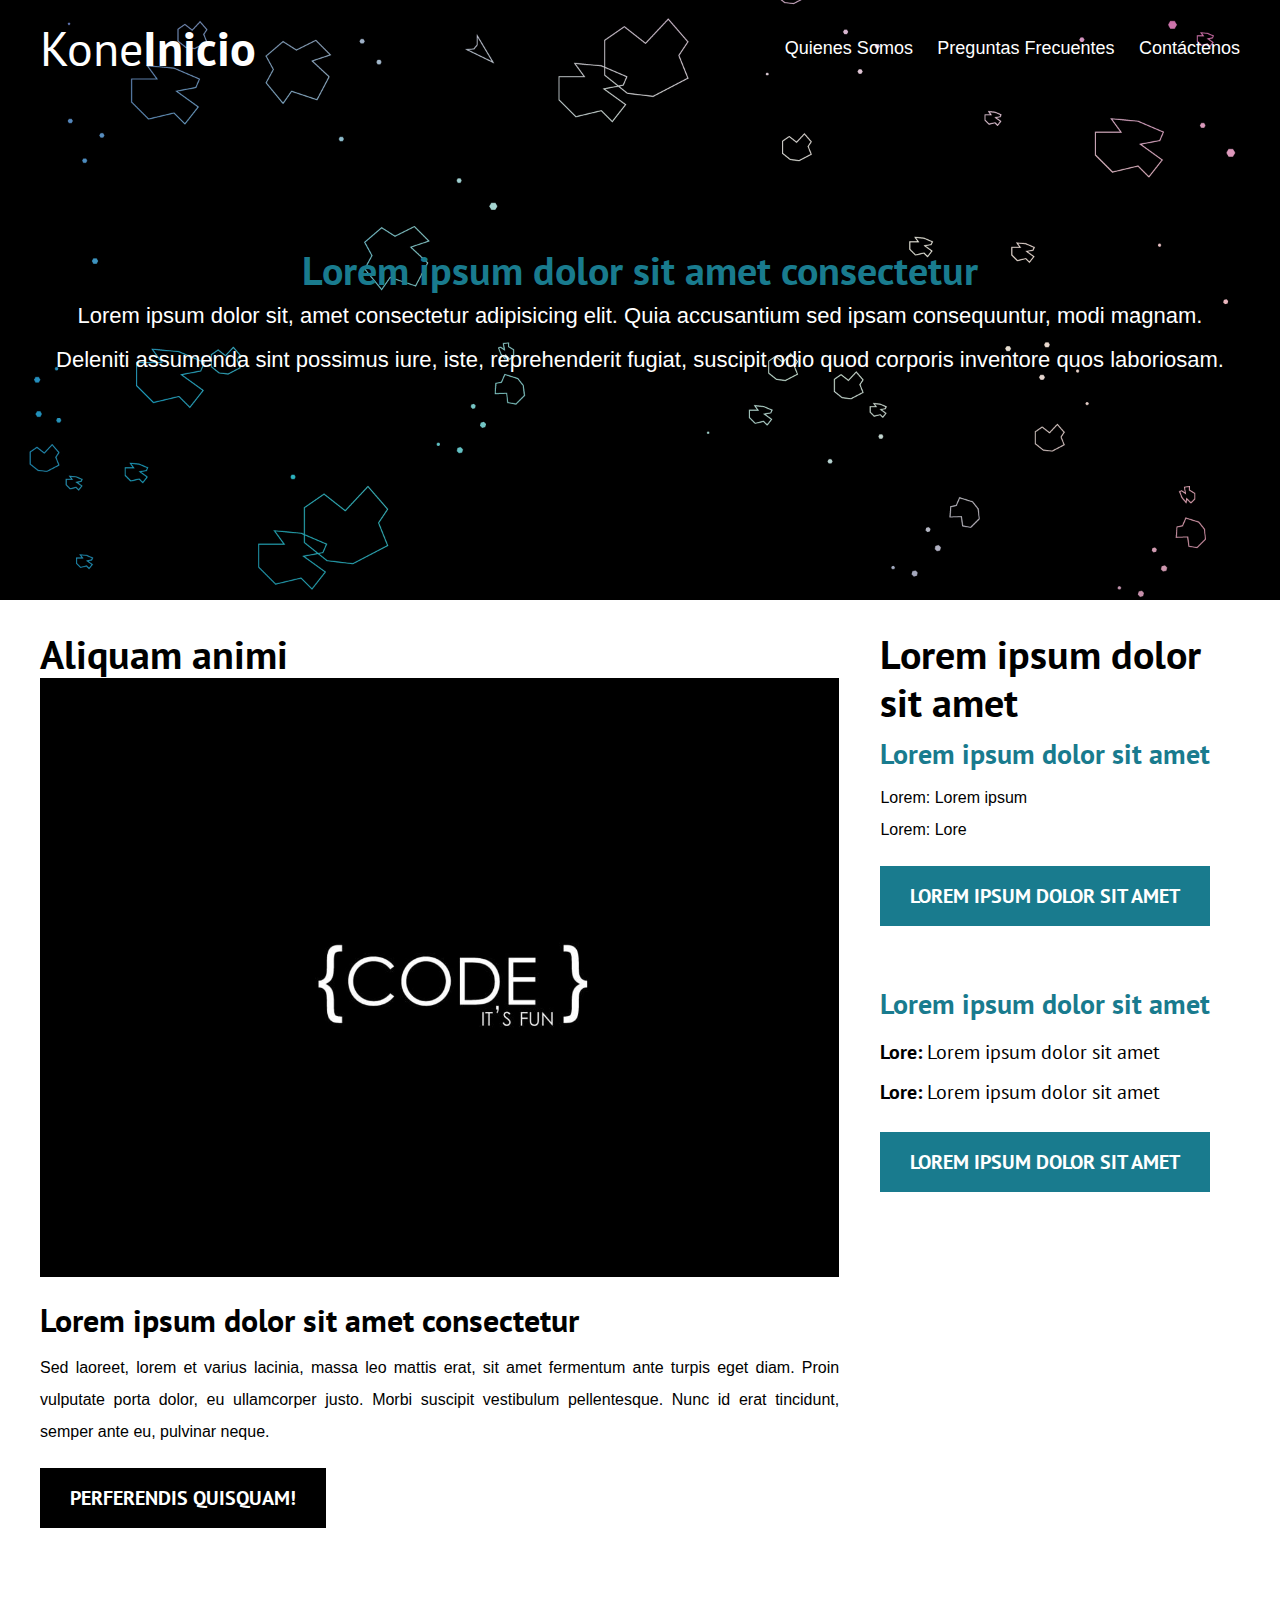
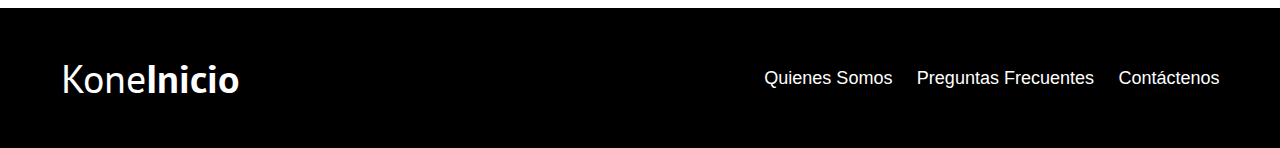
<file: index.html>
<!DOCTYPE html>
<html lang="es">
<head>
    <meta charset="UTF-8">
    <meta name="viewport" content="width=device-width, initial-scale=1.0">
    <meta http-equiv="X-UA-Compatible" content="ie=edge">
    <title>Blog</title>
    <link href="https://fonts.googleapis.com/css?family=Open+Sans|PT+Sans:400,700" rel="stylesheet">
    <link rel="stylesheet" href="css/style.css">
</head>
<body>

    <header class="site-header"><!-- Acomoda la imagen general - de fondo -->

        <div class="contenedor"><!-- acomoda la barra de arriba y el texto de abajo-->
            
            <div class="barra"><!-- este acomoda a la etiqueta <a> y al <nav> -->
                <a href="index.html">
                    <h1 class="no-margin">Kone<span>Inicio</span></h1>
                </a>
                <nav class="navegacion">
                    <a href="secciones/quienes_somos.html">Quienes Somos</a>
                    <a href="secciones/preguntas_frecuentes.html">Preguntas Frecuentes</a>
                    <a href="secciones/contactenos.html">Contáctenos</a>
                </nav>
            </div><!--barra-->

            <div class="texto-header">
                <h2 class="no-margin">Lorem ipsum dolor sit amet consectetur</h2>
                <p class="no-margin">Lorem ipsum dolor sit, amet consectetur adipisicing elit. Quia accusantium sed ipsam consequuntur, modi magnam. Deleniti assumenda sint possimus iure, iste, reprehenderit fugiat, suscipit odio quod corporis inventore quos laboriosam.</p>
            </div>

        </div><!--contenedor-->
    </header>

    <div class="contenido-principal contenedor"><!--  -->
        <main class="blog"> <!--  -->
            <h2>Aliquam animi</h2>
            <article class="entrada-blog">
                <div class="imagen">
                    <img src="img/inicio.jpg" alt="Imagen blog">
                </div><!--imagen-->
                <div class="contenido-blog">
                    <h3 class="no-margin">Lorem ipsum dolor sit amet consectetur</h3>
                    <p>Sed laoreet, lorem et varius lacinia, massa leo mattis erat, sit amet fermentum ante turpis eget diam. Proin vulputate porta dolor, eu ullamcorper justo. Morbi suscipit vestibulum pellentesque. Nunc id erat tincidunt, semper ante eu, pulvinar neque.</p>
                    <a href="#" class="btn btn-primario">perferendis quisquam!</a>
                </div>
            </article>
        </main>
        <aside class="notas">
            <h2>Lorem ipsum dolor sit amet</h2>

            <ul class="notas-lista">
                <li class="curso">
                    <h4 class="no-margin">Lorem ipsum dolor sit amet</h4>
                    <p class="no-margin">Lorem:  <span>Lorem ipsum</span> </p>
                    <p class="no-margin">Lorem: <span>Lore</span> </p>
                    <a href="#" class="btn btn-secundario">Lorem ipsum dolor sit amet</a>
                </li>
                <li class="nota">
                    <h4 class="no-margin">Lorem ipsum dolor sit amet</h4>
                    <p class="no-margin">Lore: <span>Lorem ipsum dolor sit amet</span> </p>
                    <p class="no-margin">Lore: <span>Lorem ipsum dolor sit amet</span> </p>
                    <a href="#" class="btn btn-secundario">Lorem ipsum dolor sit amet</a>
                </li>
            </ul>
        </aside>
    </div><!--contenido-principal-->
    
    <footer class="site-footer">
        <div class="contenedor">
            <div class="barra">
                <p class="no-margin">Kone<span>Inicio</span></p>

                <nav class="navegacion">
                    <a href="#">Quienes Somos</a>
                    <a href="#">Preguntas Frecuentes</a>
                    <a href="#">Contáctenos</a>
                </nav>
            </div>
        </div>
    </footer>
</body>
</html>
</file>
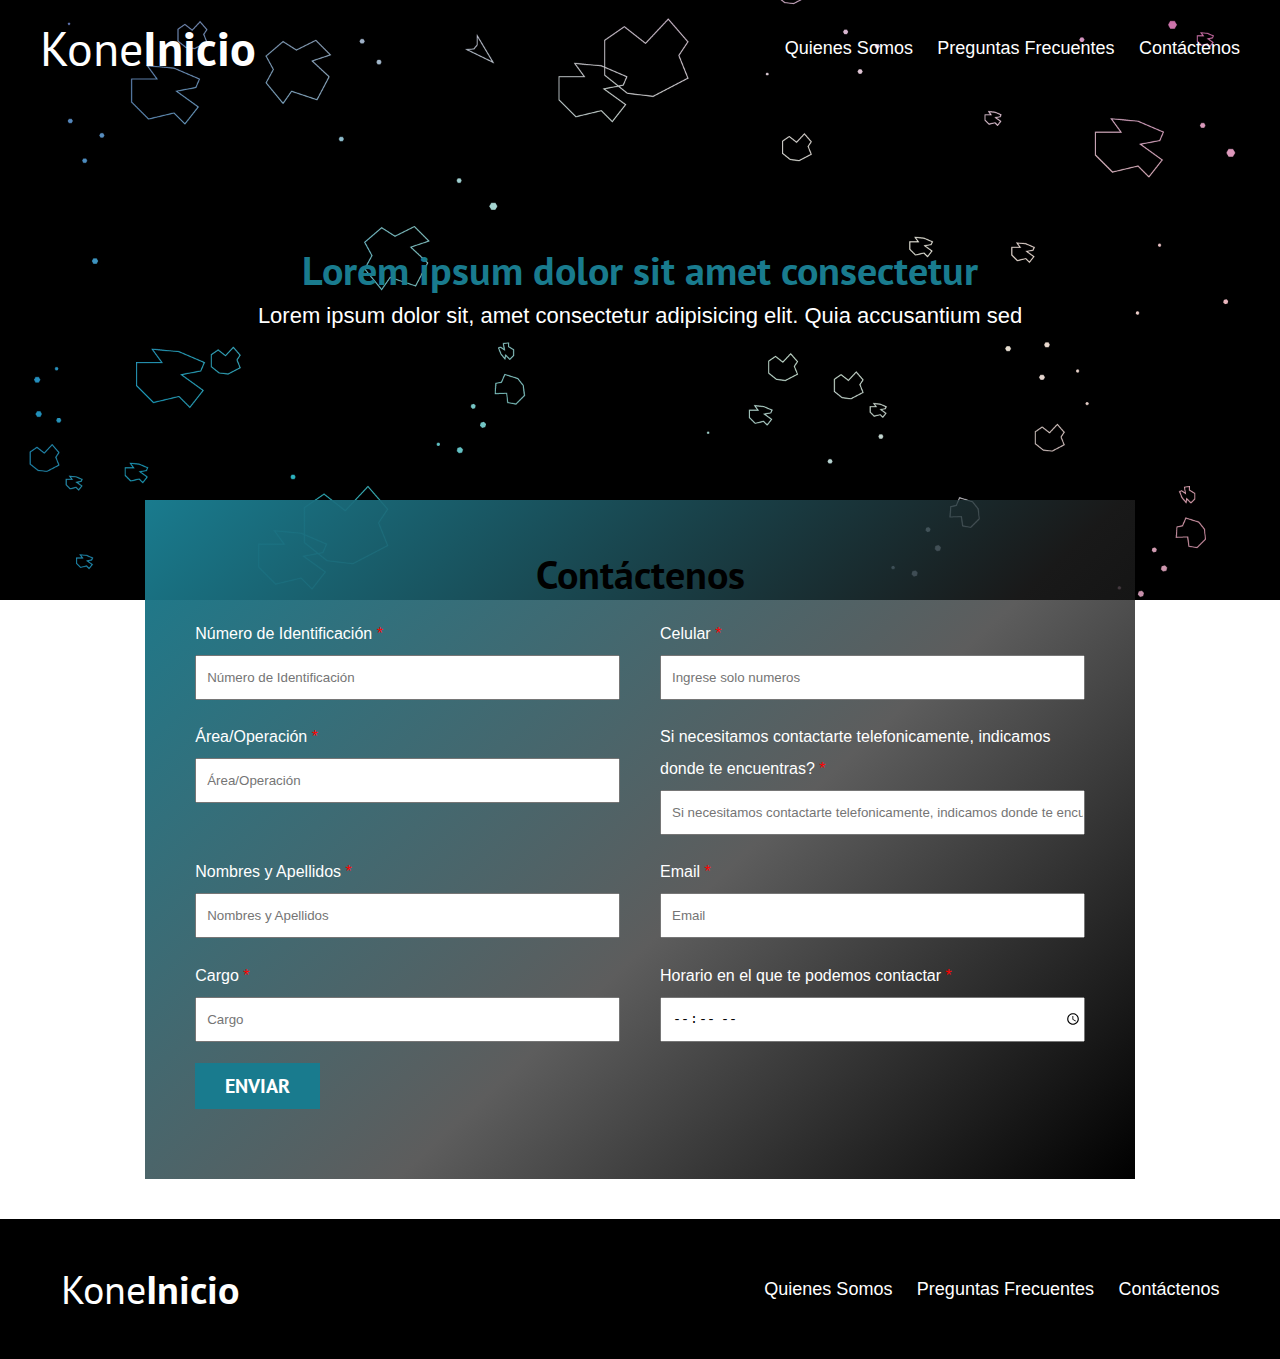
<file: secciones/contactenos.html>
<!DOCTYPE html>
<html lang="es">

<head>
    <meta charset="UTF-8">
    <meta name="viewport" content="width=device-width, initial-scale=1.0">
    <meta http-equiv="X-UA-Compatible" content="ie=edge">
    <title>Blog</title>
    <link href="https://fonts.googleapis.com/css?family=Open+Sans|PT+Sans:400,700" rel="stylesheet">
    <link rel="stylesheet" href="../css/style.css">
</head>

<body>

    <header class="site-header">
        <div class="contenedor">
            <div class="barra">
                <a href="../index.html">
                    <h1 class="no-margin">Kone<span>Inicio</span></h1>
                </a>
                <nav class="navegacion">
                    <a href="quienes_somos.html">Quienes Somos</a>
                    <a href="preguntas_frecuentes.html">Preguntas Frecuentes</a>
                    <a href="contactenos.html">Contáctenos</a>
                </nav>
            </div>
            <!--barra-->

            <div class="texto-header">
                <h2 class="no-margin">Lorem ipsum dolor sit amet consectetur</h2>
                <p class="no-margin">Lorem ipsum dolor sit, amet consectetur adipisicing elit. Quia accusantium sed</p>
            </div>

        </div>
        <!--contenedor-->
    </header>



    <main class="contenedor">
        

        <div class="grid centrar-columnas">
            
            <div class="columnas-10 formulario-contacto">
                <h2 class="centrar-texto">Contáctenos</h2>
                <form action="#">
                    <div class="input-flex">
                        <label class="label-details" for="identificacion">Número de Identificación <span>*</span></label>
                        <input type="text" id="identificacion" name="identificacion"
                            placeholder="Número de Identificación" required />
                    </div>

                    <div class="input-flex">
                        <label class="label-details" for="celular">Celular <span>*</span></label>
                        <input type="text" id="celular" name="celular" placeholder="Ingrese solo numeros" required />
                    </div>

                    <div class="input-flex">
                        <label class="label-details" for="ae">Área/Operación <span>*</span></label>
                        <input type="text" id="ae" name="ae" placeholder="Área/Operación" required />
                    </div>

                    <div class="input-flex">
                        <label class="label-details" for="el">Si necesitamos contactarte telefonicamente, indicamos
                            donde te encuentras? <span>*</span></label>
                        <input type="text" id="el" name="el"
                            placeholder="Si necesitamos contactarte telefonicamente, indicamos donde te encuentras?"
                            required />
                    </div>

                    <div class="input-flex">
                        <label class="label-details" for="nombres_apellidos">Nombres y Apellidos <span>*</span></label>
                        <input type="text" id="nombres_apellidos" name="nombres_apellidos"
                            placeholder="Nombres y Apellidos" required />
                    </div>

                    <div class="input-flex">
                        <label class="label-details" for="email">Email <span>*</span></label>
                        <input type="email" id="email" name="email" placeholder="Email" required />
                    </div>

                    <div class="input-flex">
                        <label class="label-details" for="cargo">Cargo <span>*</span></label>
                        <input type="text" id="cargo" name="cargo" placeholder="Cargo" required />
                    </div>

                    <div class="input-flex">
                        <label class="label-details" for="cargo">Horario en el que te podemos contactar
                            <span>*</span></label>
                        <input type="time" id="cargo" name="cargo" placeholder="Cargo" required />
                    </div>


                        <button type="submit" class="btn btn-secundario">
                            Enviar
                        </button>
                </form>
            </div>
        </div>

    </main>


    <footer class="site-footer">
        <div class="contenedor">
            <div class="barra">
                <p class="no-margin">Kone<span>Inicio</span></p>

                <nav class="navegacion">
                    <a href="#">Quienes Somos</a>
                    <a href="#">Preguntas Frecuentes</a>
                    <a href="#">Contáctenos</a>
                </nav>
            </div>
        </div>
    </footer>
</body>

</html>
</file>
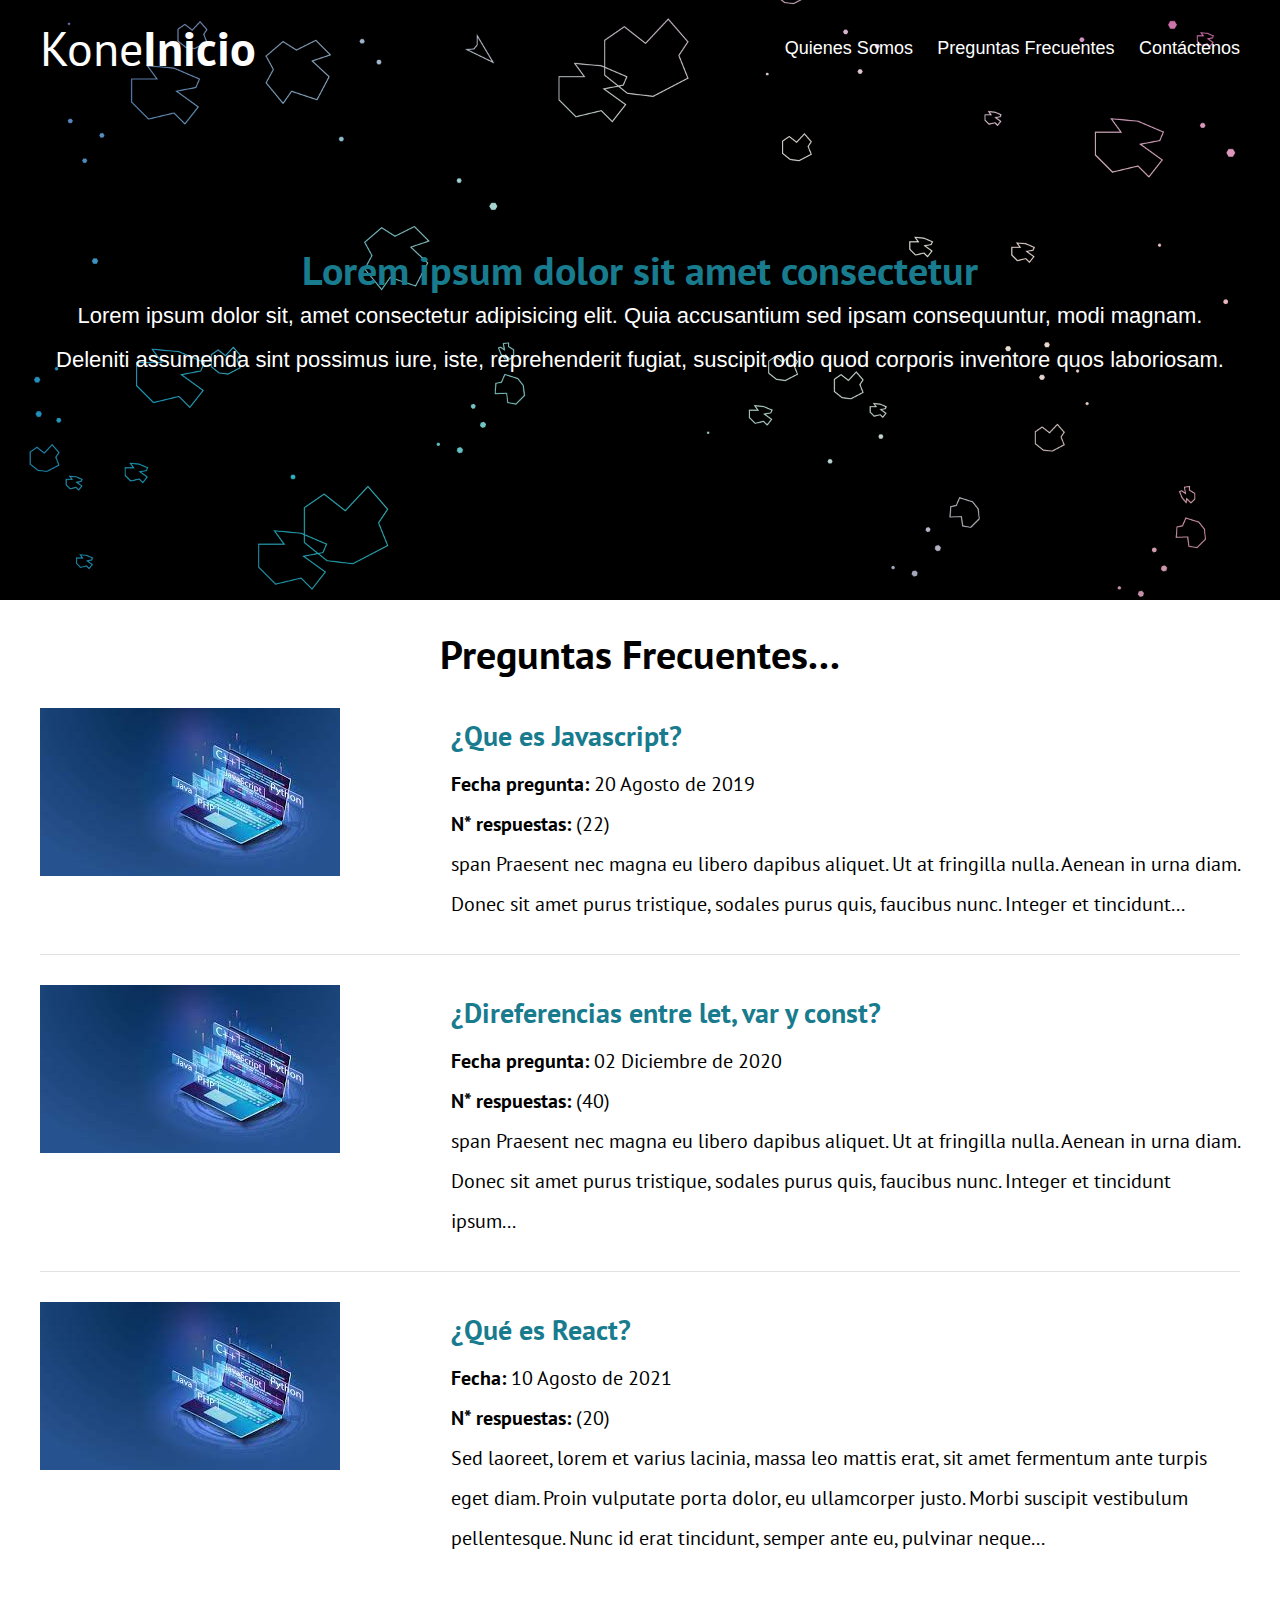
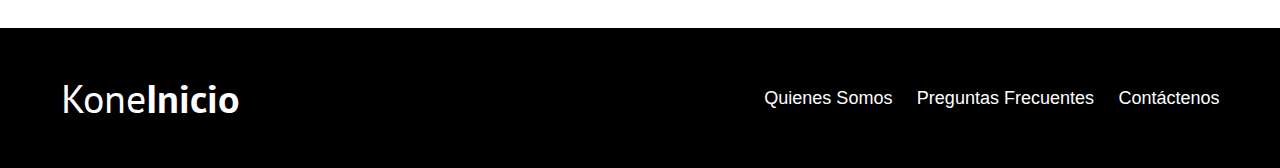
<file: secciones/preguntas_frecuentes.html>
<!DOCTYPE html>
<html lang="es">
<head>
    <meta charset="UTF-8">
    <meta name="viewport" content="width=device-width, initial-scale=1.0">
    <meta http-equiv="X-UA-Compatible" content="ie=edge">
    <title>Blog</title>
    <link href="https://fonts.googleapis.com/css?family=Open+Sans|PT+Sans:400,700" rel="stylesheet">
    <link rel="stylesheet" href="../css/style.css">
</head>
<body>

    <header class="site-header">

        <div class="contenedor">

            <div class="barra">
                <a href="../index.html">
                    <h1 class="no-margin">Kone<span>Inicio</span></h1>
                </a>
                <nav class="navegacion">
                    <a href="quienes_somos.html">Quienes Somos</a>
                    <a href="preguntas_frecuentes.html">Preguntas Frecuentes</a>
                    <a href="contactenos.html">Contáctenos</a>
                </nav>
            </div><!--barra-->

            <div class="texto-header">
                <h2 class="no-margin">Lorem ipsum dolor sit amet consectetur</h2>
                <p class="no-margin">Lorem ipsum dolor sit, amet consectetur adipisicing elit. Quia accusantium sed ipsam consequuntur, modi magnam. Deleniti assumenda sint possimus iure, iste, reprehenderit fugiat, suscipit odio quod corporis inventore quos laboriosam.</p>
            </div>

        </div><!--contenedor-->

    </header>

    <main class="contenedor">
        <h2 class="centrar-texto">Preguntas Frecuentes...</h2>

        <article class="nota grid">
            <div class="columnas-4">
                <img src="../img/contenido-2.jpg" alt="Imagen Curso">
            </div>
            <div class="columnas-8">
                <h4 class="no-margin">¿Que es Javascript?</h4>
                <p class="no-margin">Fecha pregunta: <span>20 Agosto de 2019</span> </p>
                <p class="no-margin">N* respuestas: <span>(22)</span> </p>

                <p class="descripcion">span Praesent nec magna eu libero dapibus aliquet. Ut at fringilla nulla. Aenean in urna diam. Donec sit amet purus tristique, sodales purus quis, faucibus nunc. Integer et tincidunt...</p>
            </div>
        </article>

        <article class="nota grid">
            <div class="columnas-4">
                <img src="../img/contenido-2.jpg" alt="Imagen Curso">
            </div>
            <div class="columnas-8">
                <h4 class="no-margin">¿Direferencias entre let, var y const?</h4><p class="no-margin">Fecha pregunta: <span>02 Diciembre de 2020</span> </p>
                <p class="no-margin">N* respuestas: <span>(40)</span> </p>

                <p class="descripcion">span Praesent nec magna eu libero dapibus aliquet. Ut at fringilla nulla. Aenean in urna diam. Donec sit amet purus tristique, sodales purus quis, faucibus nunc. Integer et tincidunt ipsum...</p>
            </div>
        </article>
    
        <article class="nota grid">
            <div class="columnas-4">
                <img src="../img/contenido-2.jpg" alt="Imagen Curso">
            </div>
            <div class="columnas-8">
                <h4 class="no-margin">¿Qué es React?</h4>
                <p class="no-margin">Fecha: <span>10 Agosto de 2021</span> </p>
                <p class="no-margin">N* respuestas: <span>(20)</span> </p>

                <p class="descripcion">Sed laoreet, lorem et varius lacinia, massa leo mattis erat, sit amet fermentum ante turpis eget diam. Proin vulputate porta dolor, eu ullamcorper justo. Morbi suscipit vestibulum pellentesque. Nunc id erat tincidunt, semper ante eu, pulvinar neque...</p>
            </div>
        </article>
    </main>

    <footer class="site-footer">
        <div class="contenedor">
            <div class="barra">
                <p class="no-margin">Kone<span>Inicio</span></p>

                <nav class="navegacion">
                    <a href="#">Quienes Somos</a>
                    <a href="#">Preguntas Frecuentes</a>
                    <a href="#">Contáctenos</a>
                </nav>
            </div>
        </div>
    </footer>
</body>
</html>
</file>
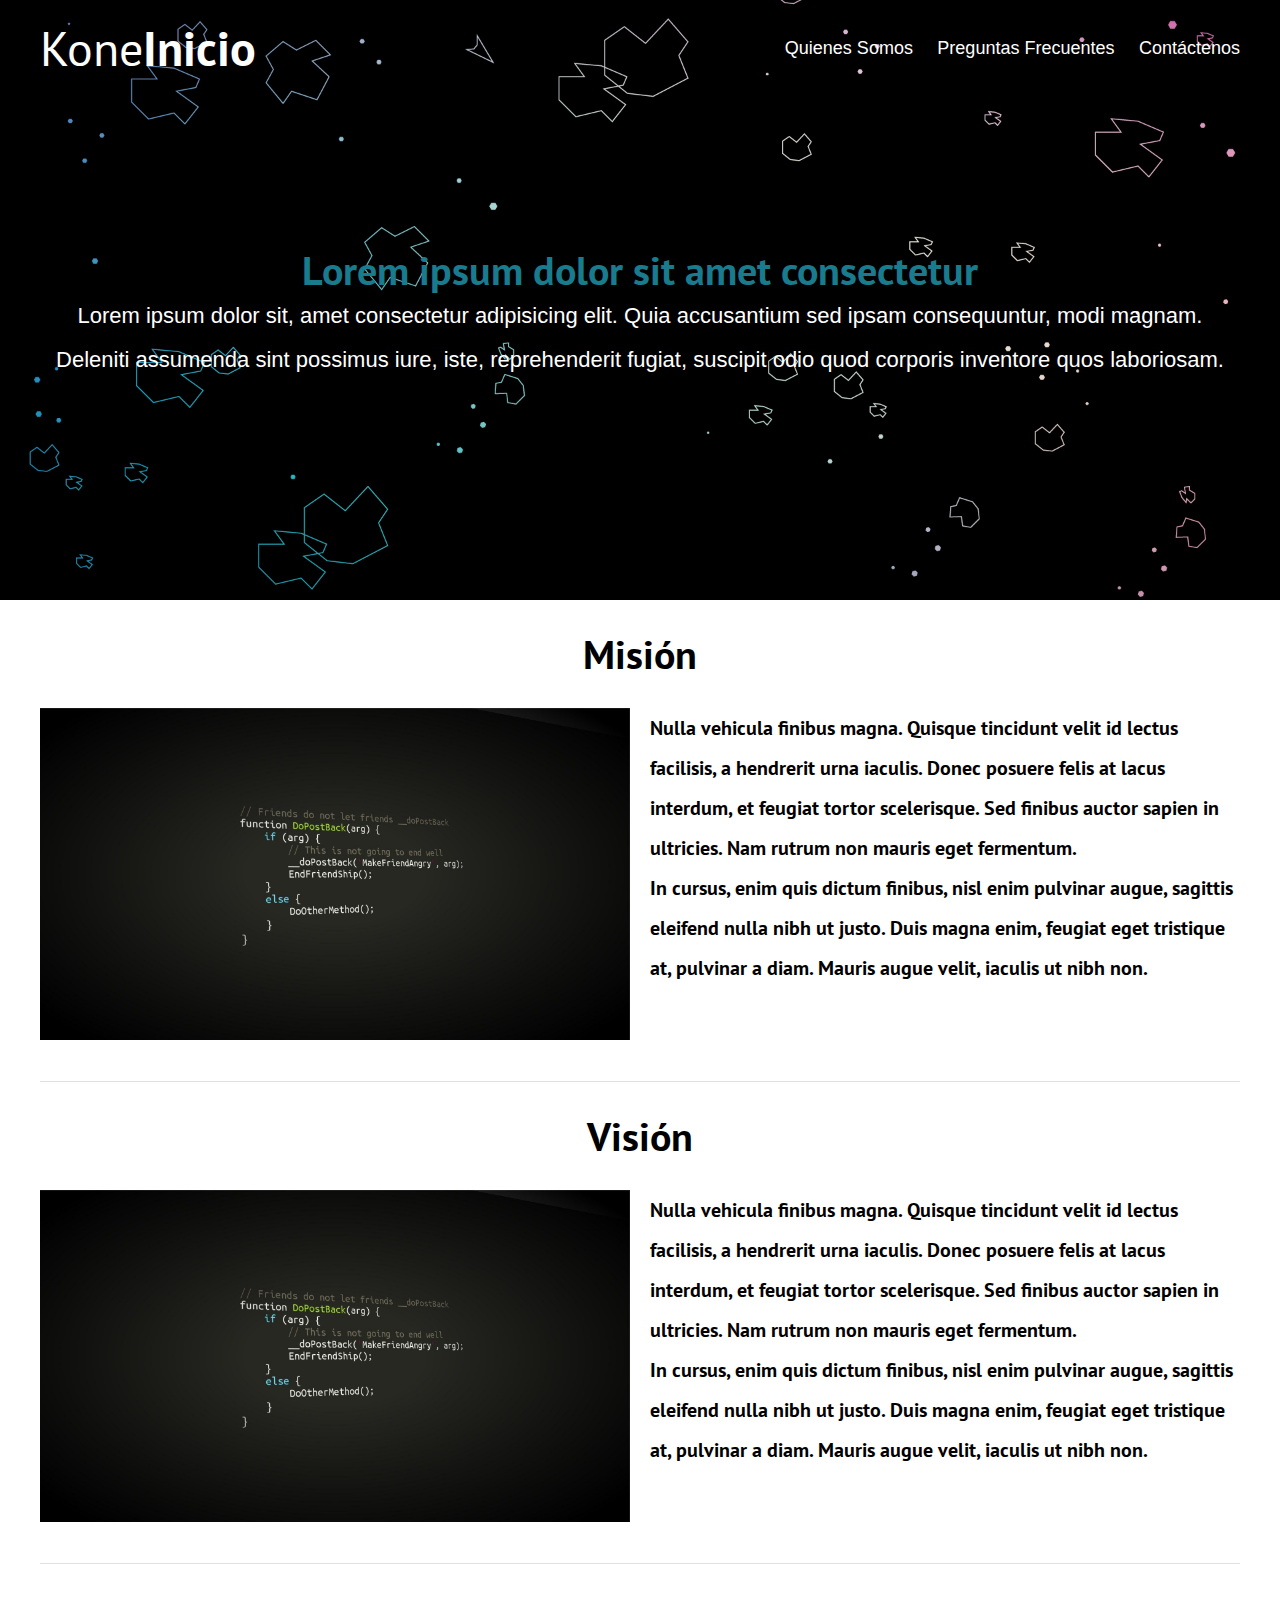
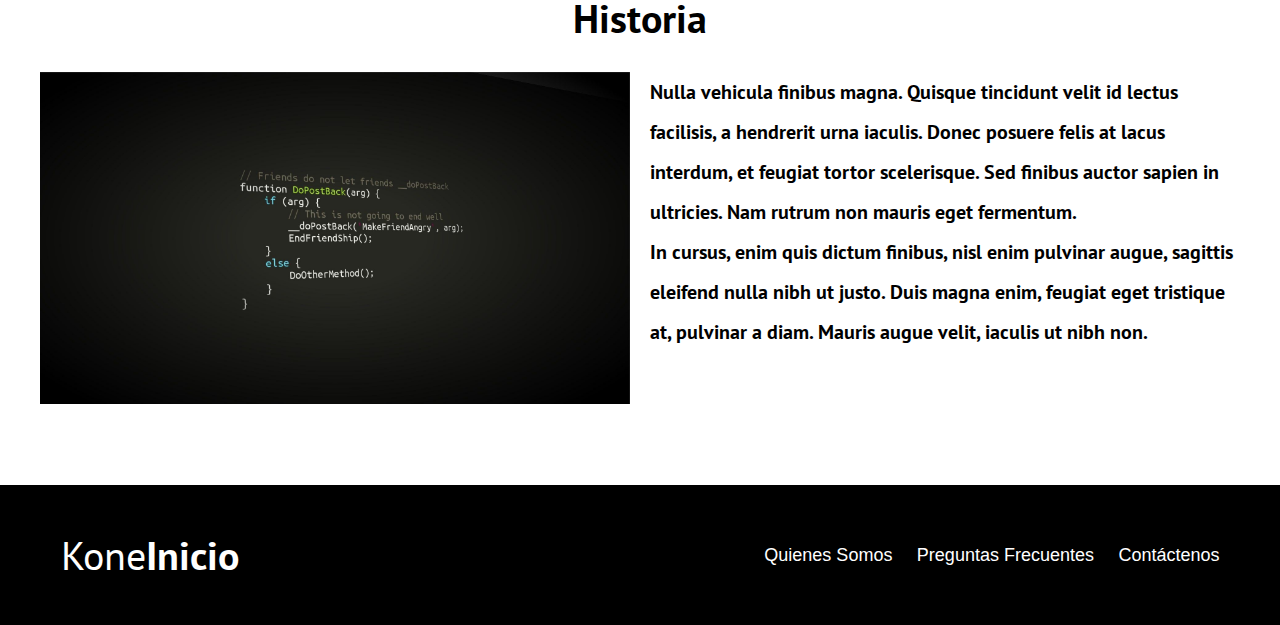
<file: secciones/quienes_somos.html>
<!DOCTYPE html>
<html lang="es">
<head>
    <meta charset="UTF-8">
    <meta name="viewport" content="width=device-width, initial-scale=1.0">
    <meta http-equiv="X-UA-Compatible" content="ie=edge">
    <title>Blog</title>
    <link href="https://fonts.googleapis.com/css?family=Open+Sans|PT+Sans:400,700" rel="stylesheet">
    <link rel="stylesheet" href="../css/style.css">
</head>
<body>

    <header class="site-header">

        <div class="contenedor">

            <div class="barra">
                <a href="../index.html">
                    <h1 class="no-margin">Kone<span>Inicio</span></h1>
                </a>
                <nav class="navegacion">
                    <a href="quienes_somos.html">Quienes Somos</a>
                    <a href="preguntas_frecuentes.html">Preguntas Frecuentes</a>
                    <a href="contactenos.html">Contáctenos</a>
                </nav>
            </div><!--barra-->

            <div class="texto-header">
                <h2 class="no-margin">Lorem ipsum dolor sit amet consectetur</h2>
                <p class="no-margin">Lorem ipsum dolor sit, amet consectetur adipisicing elit. Quia accusantium sed ipsam consequuntur, modi magnam. Deleniti assumenda sint possimus iure, iste, reprehenderit fugiat, suscipit odio quod corporis inventore quos laboriosam.</p>
            </div>

        </div><!--contenedor-->
        
    </header>


    <main class="contenedor">
        <h2 class="centrar-texto">Misión</h2>
        <div class="grid nota">
            <div class="columnas-6">
                <img src="../img/contenido-1.jpg" alt="Imagen-quienes-somos">
            </div>
            <div class="columnas-6 ">
                <p>Nulla vehicula finibus magna. Quisque tincidunt velit id lectus facilisis, a hendrerit urna iaculis. Donec posuere felis at lacus interdum, et feugiat tortor scelerisque. Sed finibus auctor sapien in ultricies. Nam rutrum non mauris eget fermentum.</p>
                
                <p>In cursus, enim quis dictum finibus, nisl enim pulvinar augue, sagittis eleifend nulla nibh ut justo. Duis magna enim, feugiat eget tristique at, pulvinar a diam. Mauris augue velit, iaculis ut nibh non.</p>
            </div>
        </div>

        <h2 class="centrar-texto">Visión</h2>
        <div class="grid nota">
            <div class="columnas-6">
                <img src="../img/contenido-1.jpg" alt="Imagen-quienes-somos">
            </div>
            <div class="columnas-6">
                <p>Nulla vehicula finibus magna. Quisque tincidunt velit id lectus facilisis, a hendrerit urna iaculis. Donec posuere felis at lacus interdum, et feugiat tortor scelerisque. Sed finibus auctor sapien in ultricies. Nam rutrum non mauris eget fermentum.</p>
                
                <p>In cursus, enim quis dictum finibus, nisl enim pulvinar augue, sagittis eleifend nulla nibh ut justo. Duis magna enim, feugiat eget tristique at, pulvinar a diam. Mauris augue velit, iaculis ut nibh non.</p>
            </div>
        </div>

        <h2 class="centrar-texto">Historia</h2>
        <div class="grid nota">
            <div class="columnas-6">
                <img src="../img/contenido-1.jpg" alt="Imagen-quienes-somos">
            </div>
            <div class="columnas-6">
                <p>Nulla vehicula finibus magna. Quisque tincidunt velit id lectus facilisis, a hendrerit urna iaculis. Donec posuere felis at lacus interdum, et feugiat tortor scelerisque. Sed finibus auctor sapien in ultricies. Nam rutrum non mauris eget fermentum.</p>
                
                <p>In cursus, enim quis dictum finibus, nisl enim pulvinar augue, sagittis eleifend nulla nibh ut justo. Duis magna enim, feugiat eget tristique at, pulvinar a diam. Mauris augue velit, iaculis ut nibh non.</p>
            </div>
        </div>
    </main>


    <footer class="site-footer">
        <div class="contenedor">
            <div class="barra">
                <p class="no-margin">Kone<span>Inicio</span></p>

                <nav class="navegacion">
                    <a href="#">Quienes Somos</a>
                    <a href="#">Preguntas Frecuentes</a>
                    <a href="#">Contáctenos</a>
                </nav>
            </div>
        </div>
    </footer>
</body>
</html>
</file>
<file: css/style.css>
html {
    box-sizing: border-box;
    font-size: 62.5%; /** 1rem = 10px **/
}

*, body {
    margin: 0;
    padding: 0;
}

*, *:before, *:after {
    box-sizing: inherit;
}
body {
    font-family: 'JetBrains Mono', sans-serif;
    font-size: 1.6rem;
    line-height: 2;
}
/** Globales **/
:root {
    --blanco: #ffffff;
    --oscuro: #000000;
    --claro : #197b8e;
}

.contenedor {
    max-width: 1200px;
    width: 95%;
    margin: 0 auto;
}
h1, h2, h3, h4 {
    font-family: 'PT Sans', sans-serif;
}
h1 {
    font-size: 4.8rem;
}
h2 {
    font-size: 4rem;
    margin-top: 3rem;
    line-height: 1.2;
}
h3 {
    font-size: 3.2rem;
}
h4{
    font-size: 2.8rem;
    color: var(--claro);
}
img {
    max-width: 100%;
}
/** Utilidades **/
.centrar-texto {
    text-align: center;
}
.no-margin {
    margin: 0;
}

/** Grid **/
@media (min-width: 768px) {
    .grid {
        display: flex;
        justify-content: space-between;
        flex-wrap: wrap;
    }
    .centrar-columnas {
        justify-content: center;
    }
    .columnas-4 {
        flex: 0 0 calc(33.3% - 1rem);
    }
    .columnas-6 {
        flex: 0 0 calc(50% - 1rem);
    }
    .columnas-8 {
        flex: 0 0 calc(66.6% - 1rem);
    }
    .columnas-10 {
        flex: 0 0 calc(83.3% - 1rem);
    }
    .columnas-12 {
        flex: 0 0 100%;
    }
}

/** Botones **/
.btn {
    border: none;
    display: block;
    text-align: center;
    padding: 1rem 3rem;
    margin: 2rem 0;
    color: var(--blanco);
    text-decoration: none;
    font-family: 'PT Sans', sans-serif;
    font-weight: 700;
    text-transform: uppercase;
    font-size: 2rem;
    flex: 0 0 100%;
    outline: none;
}
.btn:hover {
    notar: pointer;
}
@media (min-width: 768px) {
    .btn {
        display: inline-block;
        flex: 0 0 auto;
    }
}

.btn-primario {
    background-color: var(--oscuro);
}
.btn-secundario {
    background-color: var(--claro);
}

/** Header **/
@media (min-width:768px) {
    .barra {
        display: flex;
        justify-content: space-between;
        align-items: center;
    }
}
.site-header {
    background-image: url(../img/programacion-banner.jpg);
    background-repeat: no-repeat;
    background-position: center center;
    background-size: cover;
    height: 60rem;
}
.site-header a {
    color: #ffffff;
    text-decoration: none;
}
.site-header h1 {
    text-align: center;
    font-weight: 400;
}

.site-header h1:hover {
    color: var(--claro);
}

.site-header h1 span {
    font-weight: 700;
}
/** Navegacion **/
.navegacion a {
    text-align: center;
    display: block;
    font-size: 1.8rem;
    color: var(--blanco);
    text-decoration: none;
}

.navegacion a:hover {
    color: var(--claro);
}

@media (min-width: 768px) {
    .navegacion a {
        display: inline;
        margin-right: 2rem;
    }
    .navegacion a:last-of-type {
        margin: 0;
    }
}

/** header texto **/
.texto-header {
    color: var(--blanco);
    text-align: center;
    margin-top: 5rem;
}

.texto-header h2 {
    color: var(--claro);
}

@media (min-width: 768px) {
    .texto-header{
        margin-top: 15rem;
    }
}
.texto-header p {
    font-size: 2.2rem;
}

/** Contenido Principal HOME **/
.contenido-principal {
    display: flex;
    flex-wrap: wrap;
}

.contenido-blog p {
    text-align: justify;
}

.blog, 
.notas {
    flex: 0 0 100%;
}


.notas {
    order: -1;
}

@media (min-width: 768px) {
    .contenido-principal {
        justify-content: space-between;
    }
    .blog {
        flex-basis: 66.6%;
    }
    .notas {
        flex-basis: calc(33.3% - 4rem);
        order: 2;
    }
}

/** Opcional **/
.entrada-blog {
    margin-bottom: 2rem;
    border-bottom: 1px solid #e1e1e1;
}
.entrada-blog:last-of-type{
    border: none;
}
/** notas Sidebar **/
.notas-lista {
    padding: 0;
    list-style: none;
}
.nota {
    padding-top: 3rem;
    padding-bottom: 3rem;
    border-bottom: 1px solid #e1e1e1;
}
.nota:last-of-type {
    border-bottom: none;
}
.nota p {
    font-family: 'PT Sans', sans-serif;
    font-weight: 700;
    font-size: 2rem;
}
.nota p span,
.nota p.descripcion  {
    font-weight: 400;
}

/** Footer **/
.site-footer {
    background-color: var(--oscuro);
    padding: 3rem;
    margin-top: 4rem;
}
.site-footer p {
    color: var(--blanco);
    font-size: 4rem;
    font-weight: 400;
    font-family: 'PT Sans', sans-serif;
    text-align: center;
}
.site-footer p span {
    font-weight: 700;
}

/** Contacto **/
.formulario-contacto {
    background: linear-gradient(317deg, rgba(0,0,0,1) 0%, rgba(34,34,34,0.7343312324929971) 43%, rgba(25,123,142,1) 100%);
    padding: 5rem;
    max-width: 120rem;
    margin-top: -10rem;
}

.formulario-contacto h2 {
    margin: 0;
}


.formulario-contacto form {
    display: flex;
    flex-wrap: wrap;
    justify-content: space-between;
}

form .input-flex {
    margin: 2rem 0 .12rem 0;
    width: 100%;
}

.input-flex .label-details {
    display: block;
    font-weight: 500;
    margin-bottom: .5rem;
    color: var(--blanco);
}

.input-flex .label-details span {
    color : #ff0000;
}

.input-flex input {
    height: 4.5rem;
    width: 100%;
    outline: none;
    
    padding-left: 1rem;
}

@media (min-width: 768px) {
    .formulario-contacto {
        margin-top: -10rem;
    }
    
    form .input-flex {   
        width: calc(100% /2 - 2rem);
    }
}
</file>
